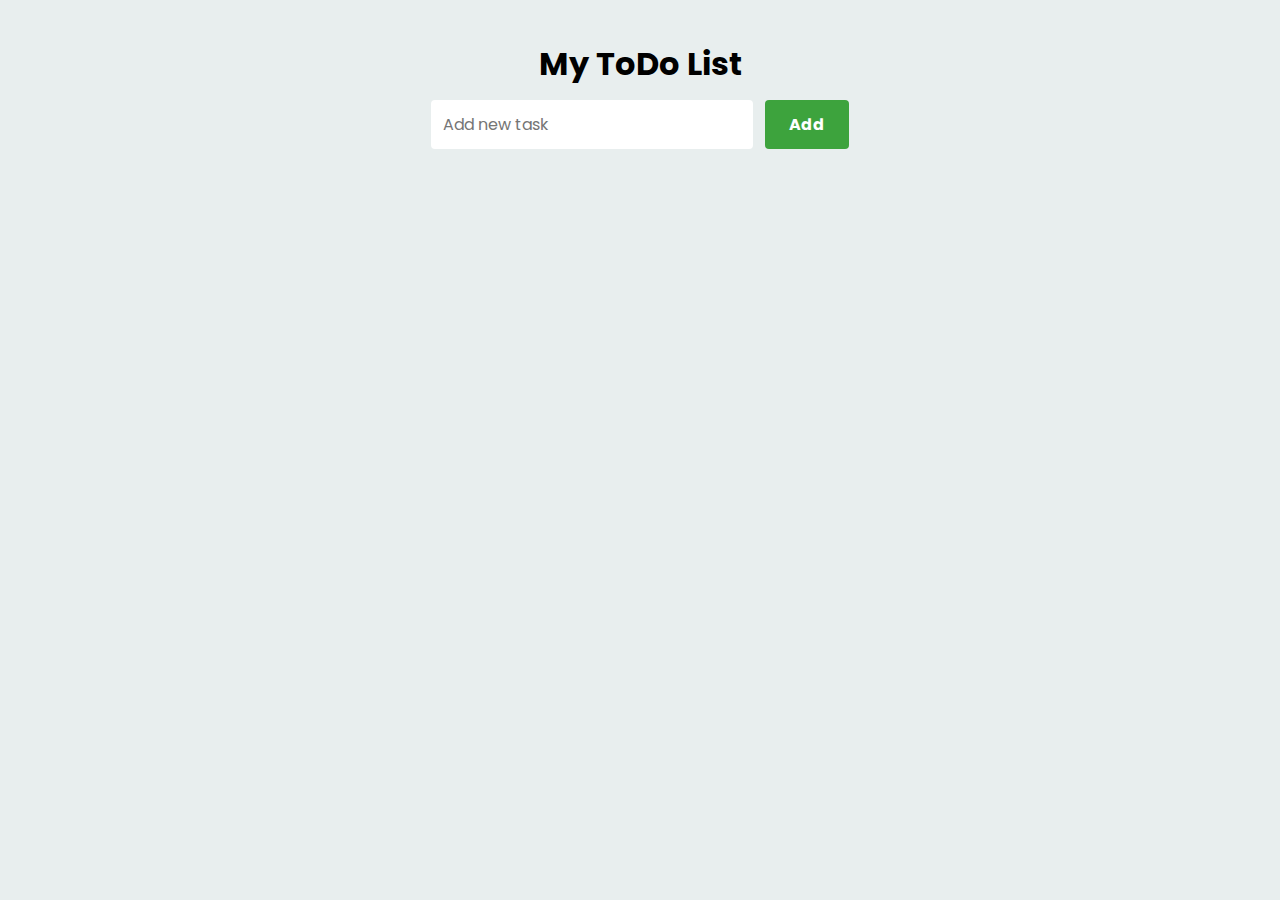
<file: To Do List/index.html>
<!DOCTYPE html>
<html lang="en">
  <head>
    <title>Todo List</title>
    <link rel="shortcut icon" href="#" />
    <meta charset="UTF-8" />
    <meta name="viewport" content="width=device-width, initial-scale=1" />
    <link href="style.css" rel="stylesheet" />
  </head>

  <body>
    <div class="container">
      <div class="input-container">
        <h1>My ToDo List</h1>
        <input type="text" placeholder="Add new task" id="inputBox" />
        <input type="button" value="Add" id="addBtn" />
      </div>
      <ul class="todoList" id="todoList"></ul>
    </div>
    <script src="script.js"></script>
  </body>
</html>
</file>
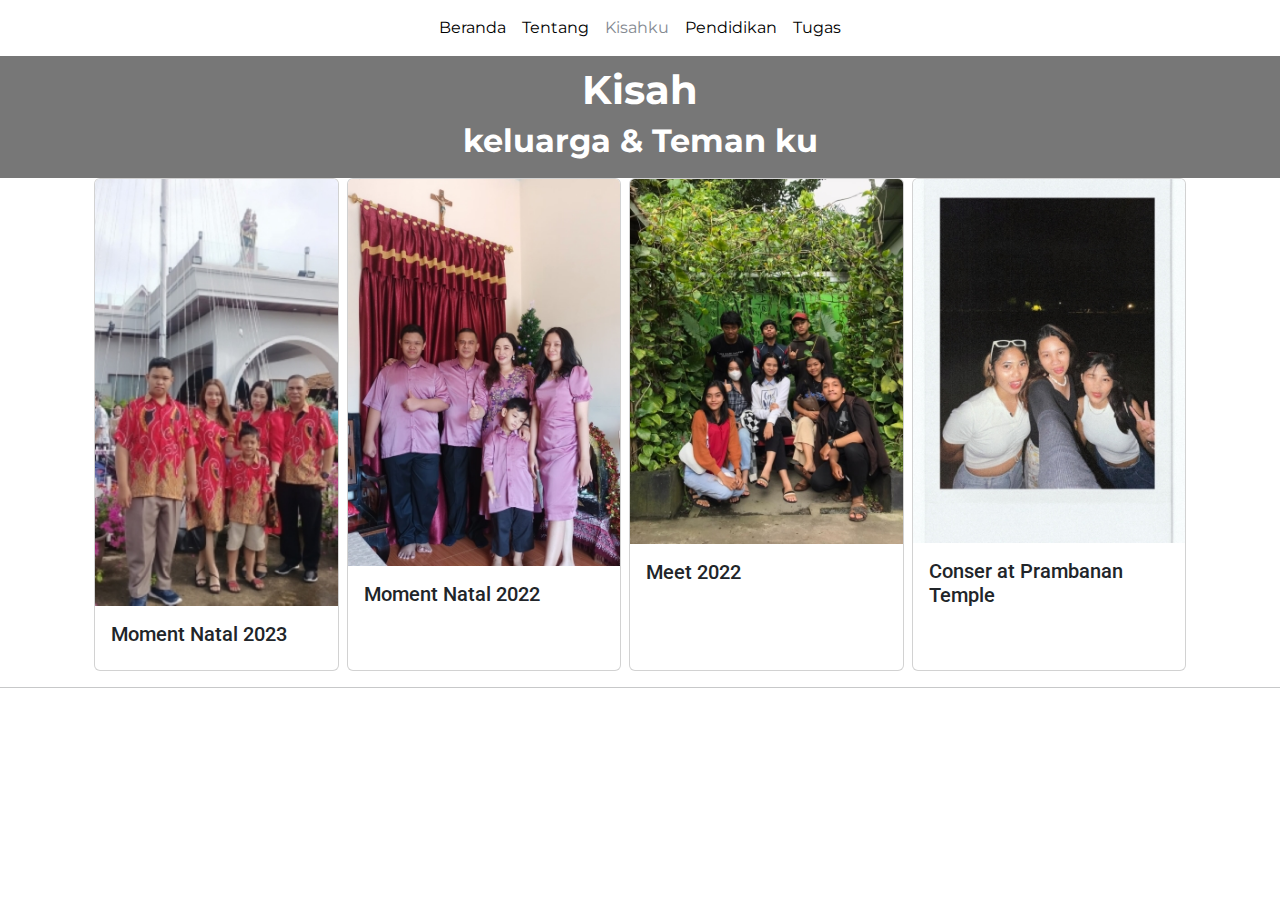
<file: UTS1 - 225314007/kisahku.html>
<!DOCTYPE html>
<html lang="en">
  <head>
    <meta charset="UTF-8" />
    <meta http-equiv="X-UA-Compatible" content="IE=edge" />
    <meta name="viewport" content="width=device-width, initial-scale=1.0" />
    <title>Tentang</title>
    <link href="https://cdn.jsdelivr.net/npm/bootstrap@5.3.0/dist/css/bootstrap.min.css" rel="stylesheet" />
    <link href="https://fonts.googleapis.com/css2?family=Montserrat:wght@400;700&family=Roboto:wght@400;700&display=swap" rel="stylesheet" />

    <style>
      body {
        margin: 0;
        padding: 0;
        font-family: "Roboto", sans-serif;
        overflow-x: hidden;
      }

      .navbar-nav .nav-link {
        color: rgb(0, 0, 0);
        font-family: "Montserrat", sans-serif;
      }

      .navbar-nav .nav-link.active,
      .navbar-nav .nav-link.active:hover,
      .navbar-nav .nav-link.active:focus {
        color: rgb(132, 137, 145);
      }

      .img-fluid {
        max-width: 100%;
        height: auto;
        border-radius: 8px;
        box-shadow: 0 0 10px rgba(0, 0, 0, 0.1);
      }

      .image-caption {
        font-style: italic;
        color: #777;
      }

      .orange-box {
        background-color: #777;
        background-size: cover;
        background-position: center;
        height: 500px;
        display: flex;
        align-items: center;
        justify-content: center;
        color: #ffffff;
      }

      .keluarga {
        border: 2px solid #ccc;
        padding: 20px;
        margin-bottom: 20px;
      }

      .keluarga img {
        width: 100%;
        height: auto;
      }

      .teman {
        border: 2px solid #ccc;
        padding: 20px;
        margin-bottom: 20px;
      }

      .teman img {
        width: 100%;
        height: auto;
      }

      .p {
        text-align: center;
        font-size: 1.2em;
        margin-top: 20px;
      }
      .banner {
        background-color: #777;
        padding: 10px 20px;
        text-align: center;
        font-family: "Montserrat", sans-serif;
      }

      .banner h1,
      .banner h2 {
        color: #fff;
        font-weight: bold;
      }

      .cards-wrapper {
        column-gap: 8px;
      }
    </style>
  </head>

  <body>
    <nav class="navbar navbar-expand-lg">
      <div class="container-fluid">
        <button class="navbar-toggler" type="button" data-bs-toggle="collapse" data-bs-target="#navbarNav" aria-controls="navbarNav" aria-expanded="false" aria-label="Toggle navigation">
          <span class="navbar-toggler-icon"></span>
        </button>
        <div class="collapse navbar-collapse justify-content-center" id="navbarNav">
          <ul class="navbar-nav">
            <li class="nav-item">
              <a class="nav-link" href="Beranda.html">Beranda</a>
            </li>
            <li class="nav-item">
              <a class="nav-link" href="Tentang.html">Tentang</a>
            </li>
            <li class="nav-item">
              <a class="nav-link active" aria-current="page" href="kisahku.html">Kisahku</a>
            </li>
            <li class="nav-item">
              <a class="nav-link" href="Pendidikan.html">Pendidikan</a>
            </li>
            <li class="nav-item">
              <a class="nav-link" href="1.html">Tugas</a>
            </li>
          </ul>
        </div>
      </div>
    </nav>

    <div class="banner">
      <h1 style="color: #fff">Kisah</h1>
      <h2 style="color: #fff">keluarga & Teman ku</h2>
    </div>

    <div class="container cards-wrapper d-flex gx-5">
      <div class="card">
        <img src="keluarga.jpg" class="card-img-top" alt="..." />
        <div class="card-body">
          <h5 class="card-title">Moment Natal 2023</h5>
        </div>
      </div>

      <div class="card">
        <img src="natal2.jpg" class="card-img-top" alt="..." />
        <div class="card-body">
          <h5 class="card-title">Moment Natal 2022</h5>
        </div>
      </div>

      <div class="card">
        <img src="teman.jpg" class="card-img-top" alt="..." />
        <div class="card-body">
          <h5 class="card-title">Meet 2022</h5>
        </div>
      </div>

      <div class="card">
        <img src="teman1.jpg" class="card-img-top" alt="..." />
        <div class="card-body">
          <h5 class="card-title">Conser at Prambanan Temple</h5>
        </div>
      </div>
    </div>

    <hr />
    <br />

    <script src="https://cdn.jsdelivr.net/npm/bootstrap@5.3.0/dist/js/bootstrap.bundle.min.js"></script>
  </body>
</html>
</file>
<file: To Do List/style.css>
@import url("https://fonts.googleapis.com/css2?family=Poppins&display=swap");

* {
  margin: 0;
  padding: 0;
  box-sizing: border-box;
  font-family: "Poppins", sans-serif;
}

body {
  background-color: rgb(232, 238, 238);
}

.container {
  display: flex;
  flex-direction: column;
  justify-content: center;
  align-items: center;
  margin-top: 20px;
}

.input-container {
  width: 100%;
  max-width: 500px;
  text-align: center;
  padding: 20px;
}

.input-container input {
  border: none;
  outline: none;
  padding: 12px;
  margin-block: 12px;
  border-radius: 4px;
  font-size: 16px;
}

.input-container input[type="text"] {
  width: 70%;
}

.input-container input[type="button"] {
  background-color: #3da33d;
  color: white;
  font-weight: 700;
  margin-left: 8px;
  cursor: pointer;
  padding: 12px 24px;
}

.input-container input[type="button"]:hover {
  background-color: #60b160;
}

ul {
  width: 70%;
  max-width: 450px;
}

ul li {
  list-style-type: none;
  cursor: pointer;
  margin-block-end: 12px;
  border-radius: 8px;
  padding: 6px 12px;
  background-color: #ffffff;
  display: flex;
  align-items: center;
  justify-content: space-between;
  transition: background-color 0.5s;
}

ul li:hover {
  background-color: #cbcaca;
}

ul li p {
  flex-grow: 1;
  padding: 2px;
}

.btn {
  border: none;
  outline: none;
  font-size: 16px;
  background: none;
  font-weight: 600;
  cursor: pointer;
  padding: 8px;
}

.deleteBtn {
  color: #ff0000;
}

.editBtn {
  color: #008000;
}
</file>
